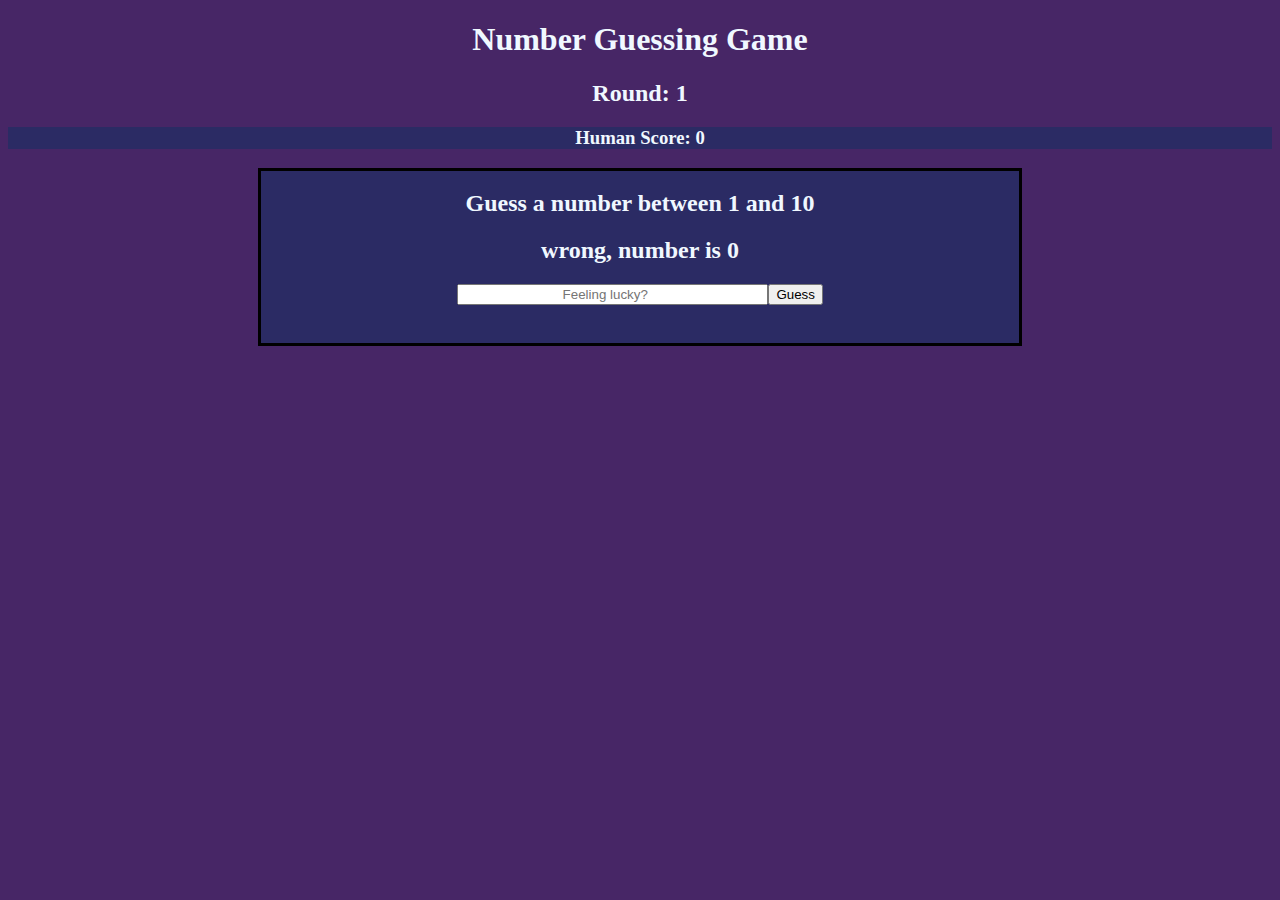
<file: Number  guessing game/index.html>
<!DOCTYPE html>
<html>

<head>
    <title>Random page</title>
    <meta name="viewport" content="width=device-width, initial-scale=1.0">
    <meta http-equiv="X-UA-Compatible" content="IE=edge">
    <meta charset="UTF-8">
    <link rel="stylesheet" href="style.css">
    <script src="script.js" defer></script>
</head>
<header>
    <h1 id='demo'>Number Guessing Game</h1>
    <h2 id="round">Round: 1</h2>
    <h3 id="human-score">Human Score: 0</h3>
    <!--<h3 id="computer-score">Computer Score: 0</h3>-->
</header>
<main>
    <!--meoojabdskhg 
    sdfsfhbhsj
sdfsfd
-->
    <h2>Guess a number between 1 and 10</h2>
    <h2 id="conclusion">Write your guess below</h2>
    <input id="input" type="number" min="1" max="10" placeholder="Feeling lucky?" required><button id="btn"
        type="button">Guess</button>
</main>
<footer></footer>

</html>
</file>
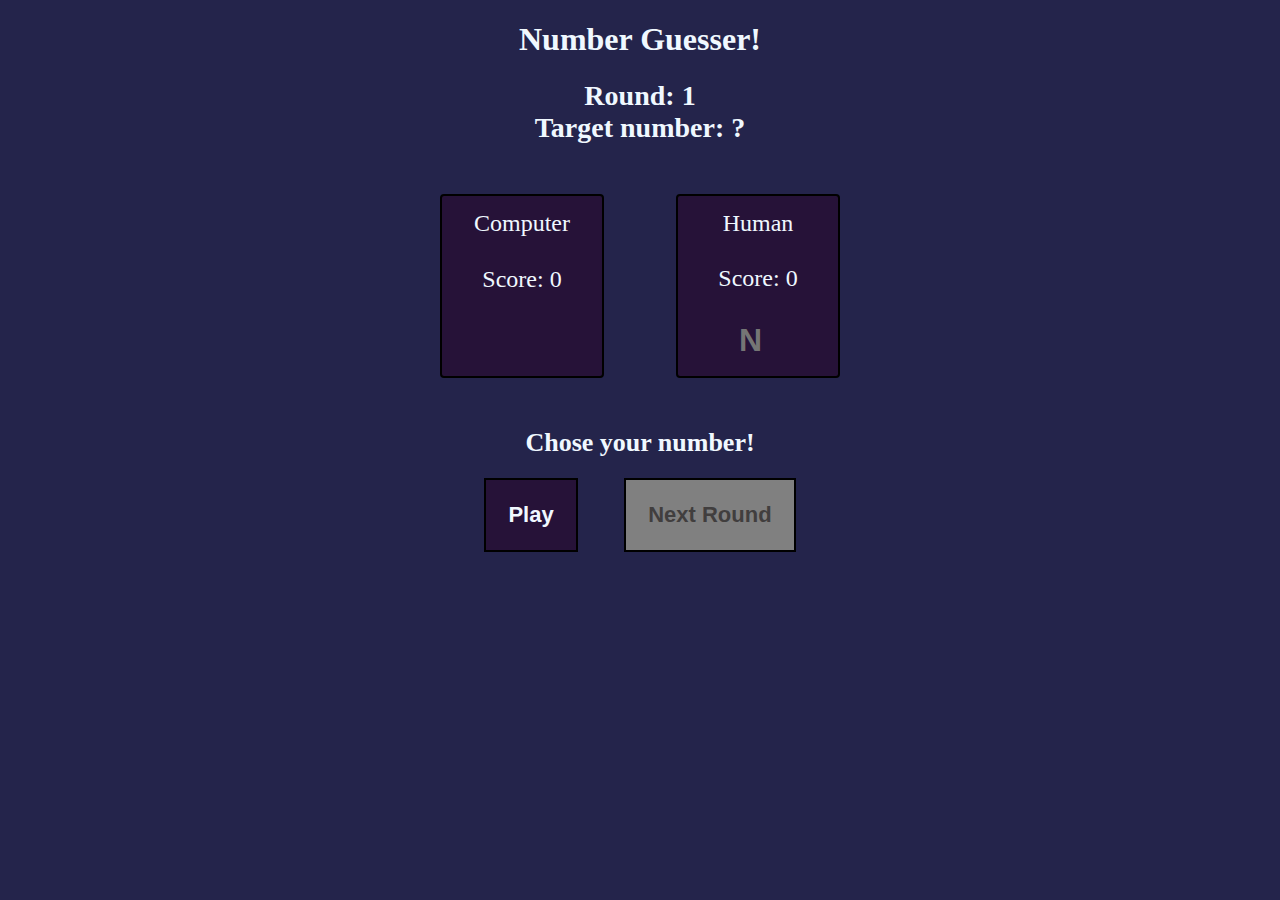
<file: Number guessing/index.html>
<!DOCTYPE html>
<html>

<head>
    <title>Random page</title>
    <meta name="viewport" content="width=device-width, initial-scale=1.0">
    <meta http-equiv="X-UA-Compatible" content="IE=edge">
    <meta charset="UTF-8">
    <link rel="stylesheet" href="style.css">
    <script type src="script.js" defer></script>
</head>
<header>
    <h1>Number Guesser!</h1>
</header>
<main>
    <section id="top">
        <div>Round: <span id="round">1</span></div>
        <div>Target number: <span id="target">?</span></div>
    </section>
    <section id="mid">
        <div class="side">
            <div>Computer</div>
            <div>Score: <span id="cScore">0</span></div>
            <div id="computerGuess"></div>
        </div>
        <div class="side">
            <div>Human</div>
            <div>Score: <span id="hScore">0</span></div>
            <input type="number" id="humanGuess" min=0 max=9 placeholder="N" required>
        </div>
    </section>
    <section id="bot">
        <div id="winnerMessage">Chose your number!</div>
        <button class="btn" id="play" type="button">Play</button>
        <button class="btn" id="next" type="button" disabled>Next Round</button>
    </section>
</main>
<footer></footer>

</html>
</file>
<file: Number  guessing game/style.css>
body {
    background-color: rgb(71, 38, 102);
}

header h1,
#round {
    text-align: center;
    color: aliceblue;
}

h3 {
    text-align: center;
    background-color: rgb(43, 43, 100);
    color: aliceblue;
}


main {
    width: 60%;
    background-color: rgb(43, 43, 100);
    color: aliceblue;
    border: 3px solid black;
    margin: 0 auto;
    text-align: center;
}

#input {
    width: 40%;
    text-align: center;
    margin-bottom: 5%;
}
</file>
<file: Number guessing/style.css>
body {
    color: aliceblue;
    background-color: rgb(36, 36, 75);
    text-align: center;
}

#top {
    font-size: 28px;
    font-weight: bold;
}



#mid {
    font-size: 24px;
    display: flex;
    justify-content: space-between;
    width: 400px;
    margin: 50px auto;
}

.side {
    background-color: rgb(38, 18, 56);
    border: 2px solid black;
    border-radius: 4px;
    width: 40%;
    height: 180px;
    display: flex;
    flex-direction: column;
    justify-content: space-around;
}

#humanGuess,
#computerGuess {
    align-self: center;
    width: 60px;
    height: 40px;
    color: aliceblue;
    font-size: 32px;
    font-weight: bolder;
    background-color: rgb(38, 18, 56);
    border: none;
    text-align: center;
}

#computerGuess {
    width: 40px;
    height: 40px;
    font-size: 32;
    font-weight: bolder;
    color: aliceblue;
    text-align: center;
}

#bot {
    font-size: 26px;
    font-weight: bold;
}

.btn {
    margin: 40px 0px;
    font-size: 22px;
    font-weight: bold;
    color: aliceblue;
    background-color: rgb(38, 18, 56);
    border: 2px solid black;
    padding: 1em;
    margin: 20px
}

.btn:active {
    position: relative;
    top: 2px;
}

.btn:disabled {
    background-color: gray;
    color: rgb(65, 62, 62);
}
</file>
